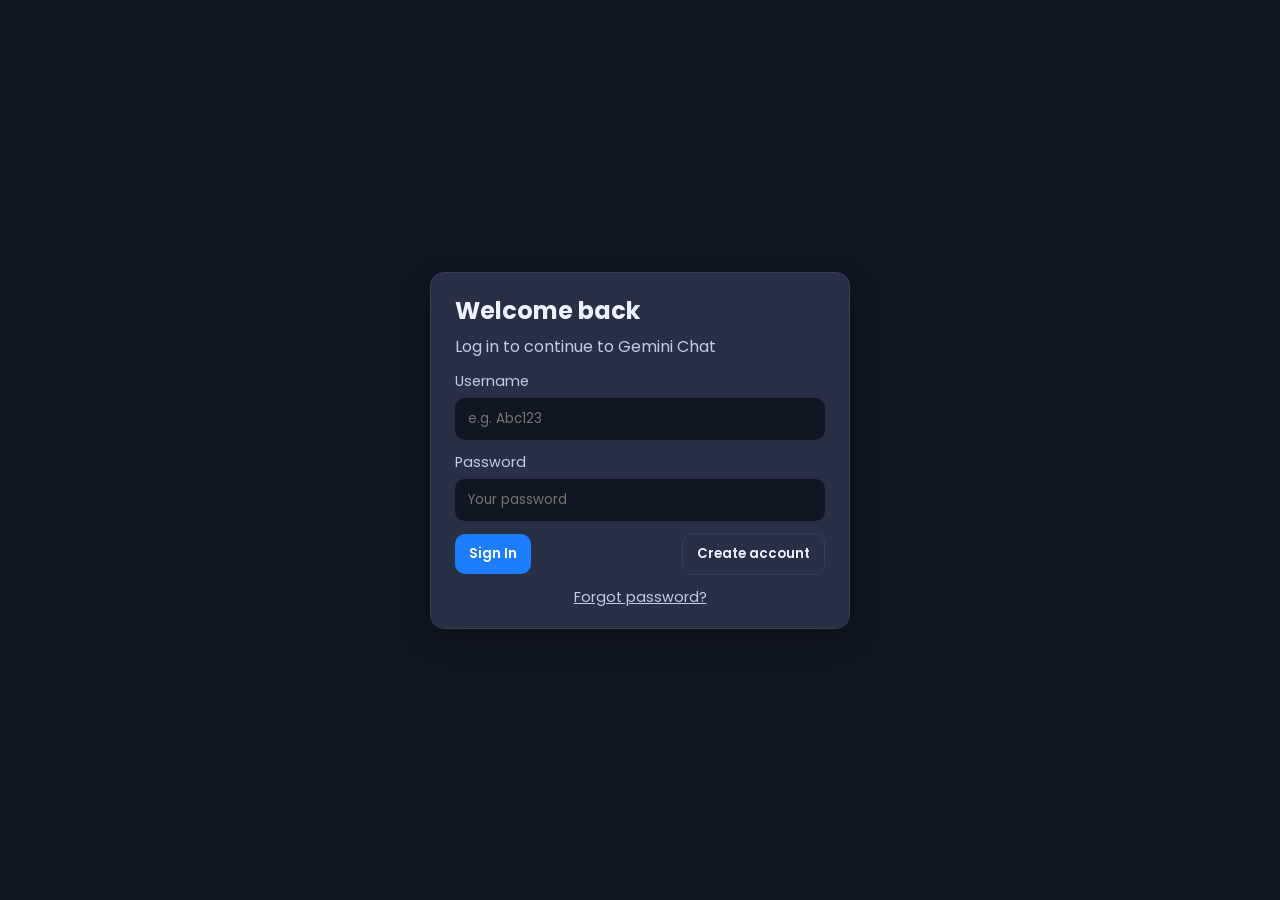
<file: login.html>
<!doctype html>
<html lang="en">

<head>
  <meta charset="utf-8" />
  <meta name="viewport" content="width=device-width,initial-scale=1" />
  <title>Login / Sign up — Gemini Chat</title>
  <link rel="stylesheet" href="style.css">
  <link rel="icon" href="assets/login.png">
  
  <style>
    /* Login page tweaks re-using theme variables from main page*/
    .auth-page {
      min-height: 100vh;
      display: flex;
      align-items: center;
      justify-content: center;
      padding: 28px;
      background: var(--primary-color);
    }

    .auth-card {
      width: 100%;
      max-width: 420px;
      background: var(--secondary-color);
      border-radius: 14px;
      padding: 20px 24px;
      border: 1px solid var(--secondary-hover-color);
      box-shadow: 0 10px 30px rgba(0, 0, 0, 0.25)
    }

    .auth-card h2 {
      margin-bottom: 6px;
      font-size: 1.5rem
    }

    .auth-card p.lead {
      margin: 0 0 12px;
      color: var(--placeholder-color)
    }

    .form-group {
      display: flex;
      flex-direction: column;
      gap: 6px;
      margin-bottom: 12px
    }

    .form-group input {
      padding: 10px 12px;
      border-radius: 10px;
      border: 1px solid rgba(0, 0, 0, 0.06);
      background: var(--primary-color);
      color: var(--text-color);
      outline: none
    }

    .auth-actions {
      display: flex;
      gap: 12px;
      align-items: center;
      justify-content: space-between;
      margin-top: 12px
    }

    .btn {
      padding: 10px 14px;
      border-radius: 10px;
      border: none;
      cursor: pointer;
      background: #1d7efd;
      color: white;
      font-weight: 600
    }

    .btn.secondary {
      background: transparent;
      border: 1px solid var(--secondary-hover-color);
      color: var(--text-color)
    }

    .error {
      color: #ff7675;
      font-size: 0.9rem;
      margin-top: 6px;
      display: none
    }

    label {
      font-size: 0.9rem;
      color: var(--placeholder-color)
    }

    .small-link {
      color: var(--placeholder-color);
      cursor: pointer;
      text-decoration: underline;
      font-size: 0.9rem
    }

    .toggle-links {
      display: flex;
      gap: 12px;
      justify-content: center;
      margin-top: 12px
    }
    
    
  </style>
</head>

<body>
  <div class="auth-page">
    <div class="auth-card" role="main" aria-labelledby="authTitle">
      <h2 id="authTitle">Welcome back</h2>
      <p class="lead" id="authLead">Log in to continue to Gemini Chat</p>

      <form id="auth-form" autocomplete="on">
        <div class="form-group">
          <label for="username">Username</label>
          <input id="username" name="username" type="text" placeholder="e.g. Abc123" required />
        </div>

        <div class="form-group" id="password-group">
          <label for="password">Password</label>
          <input id="password" name="password" type="password" placeholder="Your password" required />
        </div>

        <div class="error" id="auth-error">Please enter both username and password.</div>

        <div class="auth-actions">
          <button type="submit" id="primary-btn" class="btn">Sign In</button>
          <button type="button" id="switch-btn" class="btn secondary">Create account</button>
        </div>

        <div class="toggle-links">
          <!-- guest link removed as requested -->
          <span class="small-link" id="forgot-pass">Forgot password?</span>
        </div>

        <!-- demo-note removed as requested -->
      </form>
    </div>
  </div>

  <script>
    // Apply theme exactly like index.html uses
    (function applyTheme() {
      const isLight = localStorage.getItem('themeColor') === 'light_mode';
      if (isLight) document.body.classList.add('light-theme');
    })();

    // Helper: read & write simple users store in localStorage
    const Users = {
      key: 'users',
      load() {
        try { return JSON.parse(localStorage.getItem(this.key) || '{}'); }
        catch (e) { return {}; }
      },
      save(obj) { localStorage.setItem(this.key, JSON.stringify(obj)); }
    };

    // Elements
    const form = document.getElementById('auth-form');
    const usernameEl = document.getElementById('username');
    const passwordEl = document.getElementById('password');
    const errorEl = document.getElementById('auth-error');
    const switchBtn = document.getElementById('switch-btn');
    const primaryBtn = document.getElementById('primary-btn');
    const authTitle = document.getElementById('authTitle');
    const authLead = document.getElementById('authLead');
    const forgotPass = document.getElementById('forgot-pass');

    // Mode: 'login' or 'signup'
    let mode = 'login';
    function setMode(m) {
      mode = m;
      if (mode === 'login') {
        authTitle.textContent = 'Welcome back';
        authLead.textContent = 'Log in to continue to Gemini Chat';
        primaryBtn.textContent = 'Sign In';
        switchBtn.textContent = 'Create account';
        errorEl.style.display = 'none';
      } else {
        authTitle.textContent = 'Create account';
        authLead.textContent = 'Choose a username and password';
        primaryBtn.textContent = 'Sign up';
        switchBtn.textContent = 'Already have account?';
        errorEl.style.display = 'none';
      }
    }
    setMode('login');

    // Submit: login or signup
    form.addEventListener('submit', (e) => {
      e.preventDefault();
      const user = usernameEl.value.trim();
      const pass = passwordEl.value.trim();
      if (!user || !pass) {
        errorEl.textContent = 'Please enter both username and password.';
        errorEl.style.display = 'block';
        return;
      }

      const users = Users.load();

      if (mode === 'login') {
        // check credentials
        if (users[user] && users[user] === pass) {
          localStorage.setItem('chatUser', user);
          if (!localStorage.getItem('themeColor')) localStorage.setItem('themeColor', 'dark_mode');
          location.href = 'index.html';
        } else if (users[user]) {
          errorEl.textContent = 'Wrong password. Try again or use "Forgot password".';
          errorEl.style.display = 'block';
        } else {
          // suggest signup
          errorEl.textContent = 'No account found. Click "Create account" to sign up.';
          errorEl.style.display = 'block';
        }
      } else {
        // signup
        if (users[user]) {
          errorEl.textContent = 'Username already taken — choose another.';
          errorEl.style.display = 'block';
          return;
        }
        // save user (client-side demo only)
        users[user] = pass;
        Users.save(users);
        // auto-login
        localStorage.setItem('chatUser', user);
        if (!localStorage.getItem('themeColor')) localStorage.setItem('themeColor', 'dark_mode');
        location.href = 'index.html';
      }
    });

    // Toggle between login and signup
    switchBtn.addEventListener('click', () => setMode(mode === 'login' ? 'signup' : 'login'));

    // Forgot password (client-side hint only)
    forgotPass.addEventListener('click', () => {
      const user = usernameEl.value.trim();
      const users = Users.load();
      if (!user || !users[user]) {
        errorEl.textContent = 'Enter your username and click this again to see a hint (demo only).';
        errorEl.style.display = 'block';
        return;
      }
      // demo hint (never do this in production)
      errorEl.textContent = `Password hint: first char and length → ${users[user].charAt(0)} • ${users[user].length} chars`;
      errorEl.style.display = 'block';
    });
  </script>
</body>

</html>
</file>
<file: style.css>
/* Importing google fonts - Poppins */
@import url('https://fonts.googleapis.com/css2?family=Poppins:wght@400;500;600&display=swap');

* {
    margin: 0;
    padding: 0;
    box-sizing: border-box;
    font-family: "Poppins", sans-serif;
}

:root {
    /* Dark theme colors */
    --text-color: #edf3ff;
    --subheading-color: #97a797;
    --placeholder-color: #c3cdde;
    --primary-color: #101623;
    --secondary-color: #283045;
    --secondary-hover-color: #333e58;
    --scrollbar-color: #626a7f;
}

/* Light theme colors */
body.light-theme {
    --text-color: #1a1c20;             
    --subheading-color: #6b7280;        
    --placeholder-color: #9ca3af;
    --primary-color: #f8fafc; 
    --secondary-color: #e5e9f0;
    --secondary-hover-color: #d8dde6;
    --scrollbar-color: #b6bdc9;
}

body {
    color: var(--text-color);
    background: var(--primary-color);
}

/* Add to style.css */
#user-area{display:flex;align-items:center;gap:10px}
#user-pill{
  padding:8px 12px;
  border-radius:999px;
  background:var(--secondary-color);
  border:1px solid var(--secondary-hover-color);
  font-weight:600;
  color:var(--text-color);
  display:none;
}
#logout-btn{
  display:none;
  border:none;
  padding:8px 12px;
  border-radius:10px;
  background:transparent;
  cursor:pointer;
  align-items:center;
  gap:8px;
}
#logout-btn .material-symbols-rounded{font-size:20px;margin-right:6px}
#logout-btn:hover{ background:var(--secondary-hover-color) }


.container{
    overflow-y: auto;
    padding: 33px 0 60px;
    max-height: calc(100vh - 127px);
    scrollbar-color: var(--scrollbar-color) transparent;
}

.container :where(.app-header, .suggestions, .prompt-wrapper, .disclaimer-text, .message){
    margin: 0 auto;
    width: 100%;
    padding: 0 20px;
    max-width: 980px;
}

/* App header styling */
.container .app-header{
    margin-top: 4vh;
}

.app-header .heading{
    font-size: 3rem;
    width: fit-content;
    background: linear-gradient(to right, #1d7efd, #8f6fff);
    background-clip: text;
    -webkit-background-clip: text;
    -webkit-text-fill-color: transparent;
}

.app-header .sub-heading{
    font-size: 2.6rem;
    margin-top: -5px;
    color: var(--secondary-color);
}

/* Suggestions list styling */
.container .suggestions{
    display: flex;
    gap: 15px;
    margin-top: 9.5vh;
    list-style: none;
    overflow-x: auto;
    scrollbar-width: none;
}

/* hiding evrything temporarily */
body.chats-active .container :where(.app-header, .suggestions){
    display: none;
}

.suggestions .suggestions-items{
    width: 228px;
    padding: 18px;
    flex-shrink: 0;
    display: flex;
    cursor: pointer;
    flex-direction: column;
    align-items: flex-end;
    justify-content: space-between;
    border-radius: 12px;
    background: var(--secondary-color);
    transition: 0.3s ease;
}

.suggestions .suggestions-items:hover{
    background: var(--secondary-hover-color);
}

.suggestions .suggestions-items .text {
    font-size: 1.1rem;
}

.suggestions .suggestions-items span{
    height: 45px;
    width: 45px;
    margin-top: 35px;
    display: flex;
    align-self: flex-end;
    align-items: center;
    justify-content: center;
    border-radius: 50%;
    color: #1d7efd;
    background: var(--primary-color);
}

.suggestions .suggestions-items:nth-child(2) span{
    color: #28a745;
}

.suggestions .suggestions-items:nth-child(3) span{
    color: #ffc107;
}

.suggestions .suggestions-items:nth-child(4) span{
    color: #6f42c1;
}

/* Chats Container stylings */
.container .chats-container{
    display: flex;
    gap: 20px;
    flex-direction: column;
}

.chats-container .message{
    display: flex;
    gap: 11px;
    align-items: center;
}

.chats-container .bot-message .avatar{
    height: 43px;
    width: 43px;
    flex-shrink: 0;
    padding: 6px;
    align-self: flex-start;
    margin-right: -7px;
    border-radius: 50%;
    background: var(--secondary-color);
    border: 1px solid var(--secondary-hover-color);
}

.chats-container .bot-message.loading .avatar{
    animation: rotate 3s linear infinite;
}

@keyframes rotate{
    100%{
        transform: rotate(360deg);
    }
}

.chats-container .message .message-text{
    padding: 3px 16px;
    word-wrap: break-word;
    white-space: pre-line;
}

.chats-container .bot-message{
    margin: 9px auto;
}

/* BOT MESSAGE BUBBLE */
.chats-container .bot-message .message-text {
    background: var(--secondary-color);
    padding: 12px 16px;
    border-radius: 13px 13px 13px 3px;
    display: inline-block;
    max-width: 75%;
    margin-top: 4px;
}

.chats-container .user-message{
    flex-direction: column;
    align-items: flex-end;
}

.chats-container .user-message .message-text{
    padding: 12px;
    max-width: 75%;
    border-radius: 13px 13px 3px 13px;
    background: var(--secondary-color);
}

.chats-container .user-message .img-attachment{
    width: 50%;
    margin-top: -7px;
    border-radius: 13px 3px 13px 13px;
}



.chats-container .user-message .file-attachment{
    display: flex;
    gap: 6px;
    align-items: center;
    padding: 10px;
    margin-top: -7px;
    border-radius: 13px 3px 13px 13px;
    background:  var(--secondary-color);
}

.chats-container .user-message .file-attachment span{
    color: #1d7efd;
}

/* Prompt container stylings */
.prompt-container{
    position: fixed;
    bottom: 0;
    left: 0;
    width: 100%;
    padding: 16px;
    background: var(--primary-color);
}

.prompt-container :where(.prompt-wrapper, .prompt-form, .prompt-actions){
    display: flex;
    gap:  12px;
    height: 56px;
    align-items: center;
}

.prompt-wrapper .prompt-form{
    width:  100%;
    height: 100%;
    border-radius: 130px;
    background: var(--secondary-color);
}

.prompt-form .prompt-input{
    height: 100%;
    width: 100%;
    background: none;
    outline: none;
    border: none;
    font-size: 1rem;
    padding-left: 24px;
    color: var(--text-color);
}

.prompt-form .prompt-input::placeholder{
    color: var(--placeholder-color);
}

.prompt-wrapper button{
    width: 56px;
    height: 100%;
    border: none;
    cursor: pointer;
    border-radius: 50%;
    font-size: 1.4rem;
    flex-shrink: 0;
    color: var(--text-color);
    background-color: var(--secondary-color);
}

.prompt-wrapper :is(button:hover, .file-icon #cancel-file-btn){
    background: var(--secondary-hover-color);
}

.prompt-form .prompt-actions{
    gap: 5px;
    margin-right: 7px;
}

.prompt-wrapper .prompt-form :where(.file-upload-wrapper , button, img) {
    position: relative;
    height: 45px;
    width: 45px;
}

.prompt-form #send-prompt-btn{
    color: #fff;
    background: #1d7efd;
}

/* Hide the button when the input is invalid (empty) */
.prompt-form .prompt-input:invalid ~ .prompt-actions #send-prompt-btn {
    display: none;
}

/* Show the button when the input is valid (not empty) */
.prompt-form .prompt-input:valid ~ .prompt-actions #send-prompt-btn {
    display: block;
}

.prompt-form #send-prompt-btn:hover{
    background: #0264e3;
}

.prompt-form .file-upload-wrapper :where(button, img){
    position: absolute;
    border-radius: 50%;
    object-fit: cover;
    display: none;
}

.prompt-form .file-upload-wrapper #add-file-btn,
.prompt-form .file-upload-wrapper.active.img-attached img,
.prompt-form .file-upload-wrapper.active.file-attached .file-icon,
.prompt-form .file-upload-wrapper.active:hover
#cancel-file-btn{
    display: block;
}

.prompt-form .file-upload-wrapper.active #add-file-btn{
    display: none;
}

.prompt-form :is(#cancel-file-btn, #stop-response-btn:hover){
    color :#d62939;
}

.prompt-form #stop-response-btn,
body.bot-responding .prompt-form .file-upload-wrapper{
    display: none;
}

body.bot-responding .prompt-form #stop-response-btn{
    display: block;
}

.prompt-form .file-icon{
    color :#1d7efd;
}

.prompt-container .disclaimer-text{
    text-align: center;
    font-size: 0.9rem;
    padding: 16px 20px 0;
    color: var(--placeholder-color);
}

/* Responsive media query code for small screens */
@media (max-width: 768px) {
    .container{
        padding: 20px 0 100px;
    }

    .app-header :is(.heading, .sub-heading){
        font-size: 2rem;
        line-height: 1.4;
    }

    .prompt-form .file-upload-wrapper.active #cancel-file-btn{
        opacity: 0;
    }

    .prompt-wrapper.hide-controls :where(#theme-toggle-btn, #delete-chats-btn) {
    display: none;
    }
}
</file>
